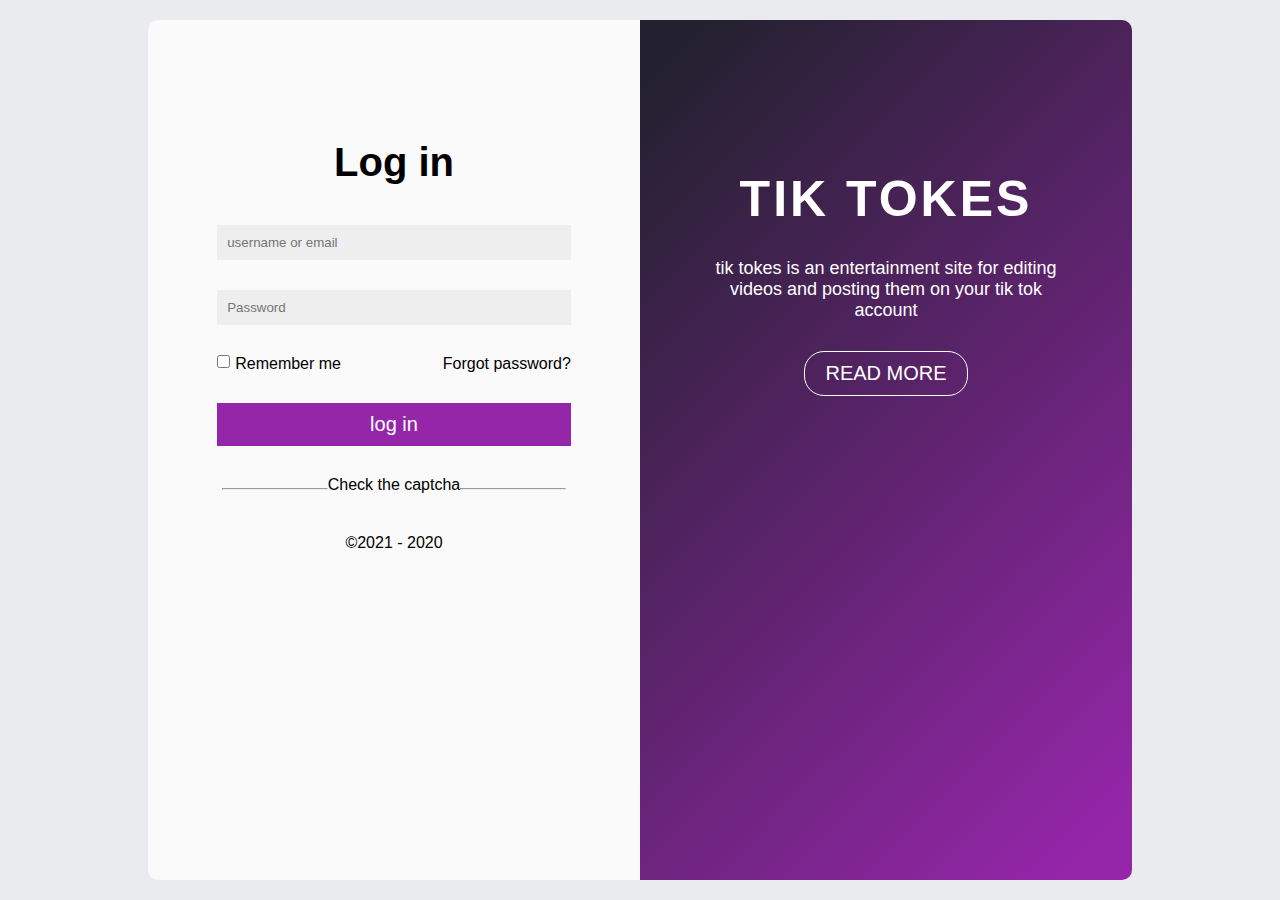
<file: index.html>
<html lang="en">
<head>
  <meta charset="UTF-8">
  <meta http-equiv="X-UA-Compatible" content="IE=edge">
  <title>log in</title> 
  <link rel="stylesheet" href="style_login.css">
    <script src="https://www.google.com/recaptcha/api.js" async defer></script>
  </head>
  <body >
    <div class="container">
        <div class="login">
           <div class="container">
                <h1>Log in</h1>
                <input type="email" placeholder="username or email">
                <input type="password" placeholder="Password"><br>
                <input type="checkbox"><span>Remember me</span>
                <a href="#">Forgot password?</a>
                <button>log in</button>
                
                <hr>Check the captcha<hr>
                <div style='height: 40px;'></div>
                <form action="?" method="POST">
                    <div class="g-recaptcha" 
                    data-sitekey="6LcgI54UAAAAABGdGmruw6DdOocFpYVdjYBRe4zb"
                    data-callback="captchaCallback"></div></form>
                <div class="clearfix"></div>
                <span class="copyright">&copy;2021 - 2020</span>  
           </div>
        </div>
        <div class="register">
            <div class="container">
                <i class="fas fa-user-plus fa-5x"></i>
                <h2>TIK TOKES</h2>
                <p>tik tokes is an entertainment site for editing videos and posting them on your tik tok account</p>
                <a href="https://tiktokes.github.io/privacy%20policy" target="_blank"> 
                    <i class="fas fa-arrow-circle-right"></i>
                    <button>
                    read more 
                    </button></a>
            </div>
        </div>  
      </div>
    <script>
      function captchaCallback(response){
          if(typeof Captcha!=="undefined"){
          Captcha.postMessage(response); } }</script>
  </body>
</html>
</file>
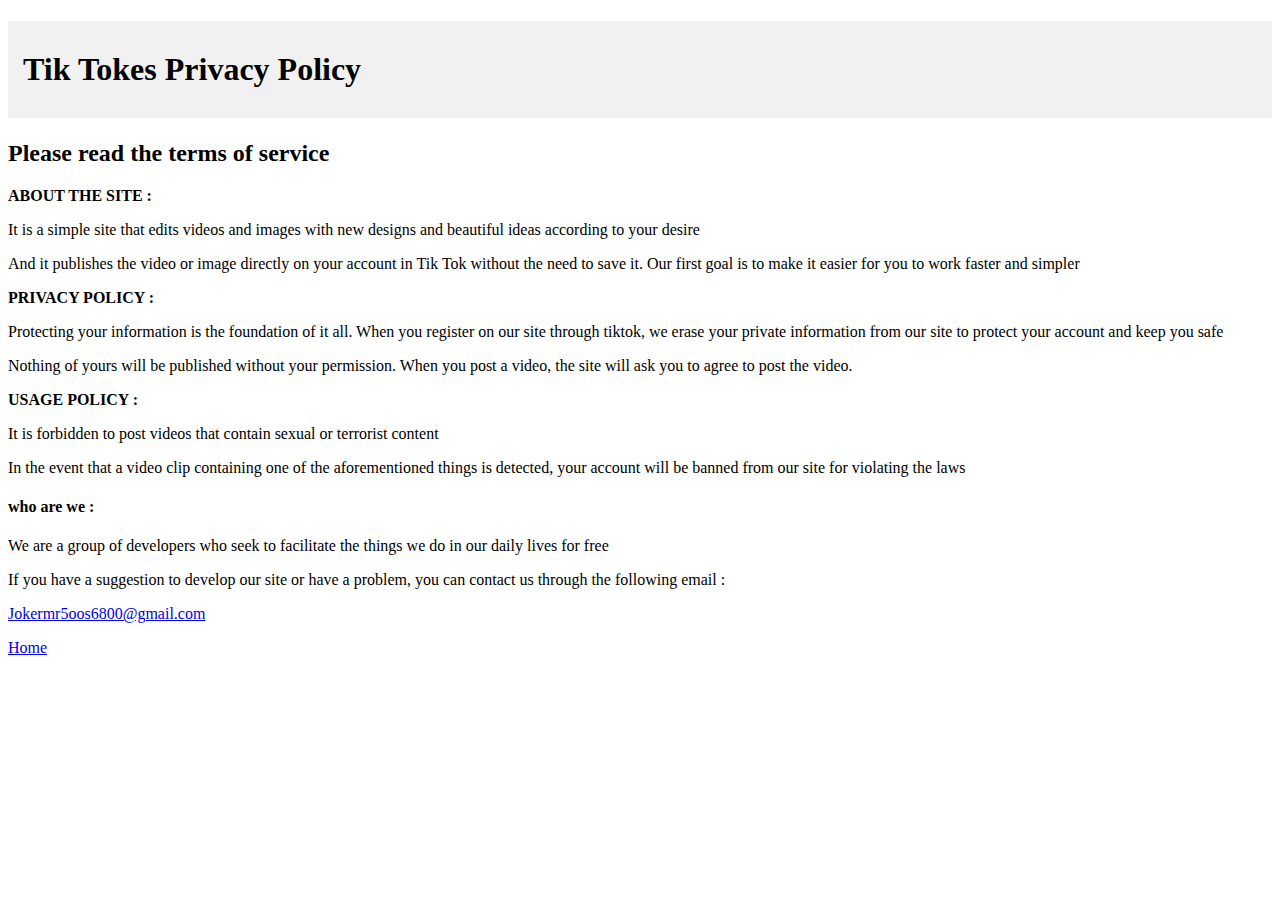
<file: privacy policy.html>
<!DOCTYPE html>
<html lang="en">
<head>
    <meta charset="UTF-8">
    <meta http-equiv="X-UA-Compatible" content="IE=edge">
    <meta name="viewport" content="width=device-width, initial-scale=1.0">
    <title>privacy policy</title>
    <link rel="stylesheet" href="privacy.css">
</head>
<body>
    <div class="bg-gray7">
        <div class="container">
          <div class="row">
            <h1 class="margin-left-l pad-top-xl pad-bottom-xl">
                Tik Tokes Privacy Policy
                <br/></h1>
          </div>
        </div>
      </div>
      <div class="row">
        <h2 class="col-sm-8">Please read the terms of service</h2>
      </div>
            
        <div class="row">
          <div class="col-sm-8">
            <p class="text-uppercase font-weight-heavy">About the site :</p>
            <p>It is a simple site that edits videos and images with new designs and beautiful ideas according to your desire</p>
            <p>And it publishes the video or image directly on your account in Tik Tok without the need to save it. Our first goal is to make it easier for you to work faster and simpler</p>
          </div>
        </div>
        <div class="row">
          <div class="col-sm-8">
            <p class="text-uppercase font-weight-heavy">privacy policy :</p>
            <p>Protecting your information is the foundation of it all. When you register on our site through tiktok, we erase your private information from our site to protect your account and keep you safe</p>
            <p>Nothing of yours will be published without your permission. When you post a video, the site will ask you to agree to post the video.</p>
          </div>
        </div>
        <div class="row">
          <div class="col-sm-8">
            <p class="text-uppercase font-weight-heavy">Usage Policy : </p>
            <p>It is forbidden to post videos that contain sexual or terrorist content</p>
            <p>In the event that a video clip containing one of the aforementioned things is detected, your account will be banned from our site for violating the laws</p>
            </div>
          <div class="col-sm-4">
            <h4 class="margin-top-none">who are we : </h4>
            <p>We are a group of developers who seek to facilitate the things we do in our daily lives for free</p>
            <p>If you have a suggestion to develop our site or have a problem, you can contact us through the following email :</p>
            <a href="mailto:Jokermr5oos6800@gmail.com" target="_blank">Jokermr5oos6800@gmail.com</a>
            <p><a href="https://tiktokes.github.io/" target="_blank"> Home</a></p>
          </div>
        </div>
      </div>
      
</body>
</html>
</file>
<file: style_login.css>
/*Start Global Style*/
*{
  box-sizing: border-box;
  margin: 0;
  padding: 0;
}
body{
  background:#e9ebee;
  display: flex;
  justify-content: center;
  align-items: center;
  height:100vh;
  font-family: sans-serif;
}
.container{
  width: 80%;
  margin: auto;
  padding: 20px;
height:100%
}

.login ,.register{width: 50%}

/*Start Login Style*/
.login{
  float:left;
  background-color: #fafafa;
  height: 100%;
  border-radius: 10px 0 0 10px;
  text-align: center;
  padding-top: 100px;
}
.login h1{
  margin-bottom: 40px;
  font-size: 2.5em;
}

input[type="email"] , input[type="password"]{
  width: 100%;
  padding: 10px;
  margin-bottom: 30px;
  border: none;
  background-color: #eeeeef;
}
input[type="checkbox"]{
  float: left;
  margin-right: 5px;
}
.login span{
  float: left
}
.login a{
  float: right;
  text-decoration: none;
  color: #000;
  transition: 0.3s all ease-in-out;
}
.login a:hover{color: #9526a9;font-weight: bold}
.login button{
  width: 100%;
  margin: 30px 0;
  padding: 10px;
  border: none;
  background-color: #9526a9;
  color: #fff;
  font-size: 20px;
  cursor: pointer;
  transition: 0.3s all ease-in-out;
}
.login button:hover{
  width:97%;
  font-size: 22px;
  border-radius: 5px;
  
}
.login hr{
  width: 30%;
  display: inline-block
}

.login p{
  display: inline-block;
  margin: 0px 10px 30px;
}
.login ul{
  list-style: none;
  margin-bottom:40px;  
}
.login ul li{
  display: inline-block;
  margin-right: 30px;
  cursor: pointer;
}
.login ul li:hover{opacity: 0.6}
.login ul li:last-child{margin-right: 0}
.login .copyright{
  display: inline-block;
  float: none;
}
/*Start Register Style*/
.register{
  float: right;
  background-image: linear-gradient(135deg, #23212f 5%, #9526a9 95%);
  height: 100%;
  color:#fff;
  border-radius:  0 10px 10px  0;
  text-align: center;
  padding: 100px 0;
}
.register h2{
  margin: 30px 0;
  font-size: 50px;
  letter-spacing: 3px
}
.register p{
  font-size: 18px;
  margin-bottom: 30px;
}
.register button{
  background-color: transparent;
  border: 1px solid #FFF;
  border-radius: 20px;
  padding: 10px 20px;
  color: #fff;
  font-size: 20px;
  text-transform: uppercase;
  transition:0.2s all  ease-in-out;
}
.register button:hover{
  color: #9526a9;
  background-color: #fff;
  cursor: pointer;
}
</file>
<file: privacy.css>
.bg-gray7 {
    background-color: #F1F1F1;
  }
  .margin-left-l {
    margin-left: 15px;
  }
  .pad-top-xl {
    padding-top: 30px;
  }
  .pad-bottom-xl {
    padding-bottom: 30px;
  }
  .text-underline {
    text-decoration: underline;
  }
  .font-weight-heavy {
    font-weight: 700;
  }
  .list-unstyled {
    ul {
      list-style: none;
    }
  }
  .text-uppercase {
    text-transform: uppercase;
  }
</file>
